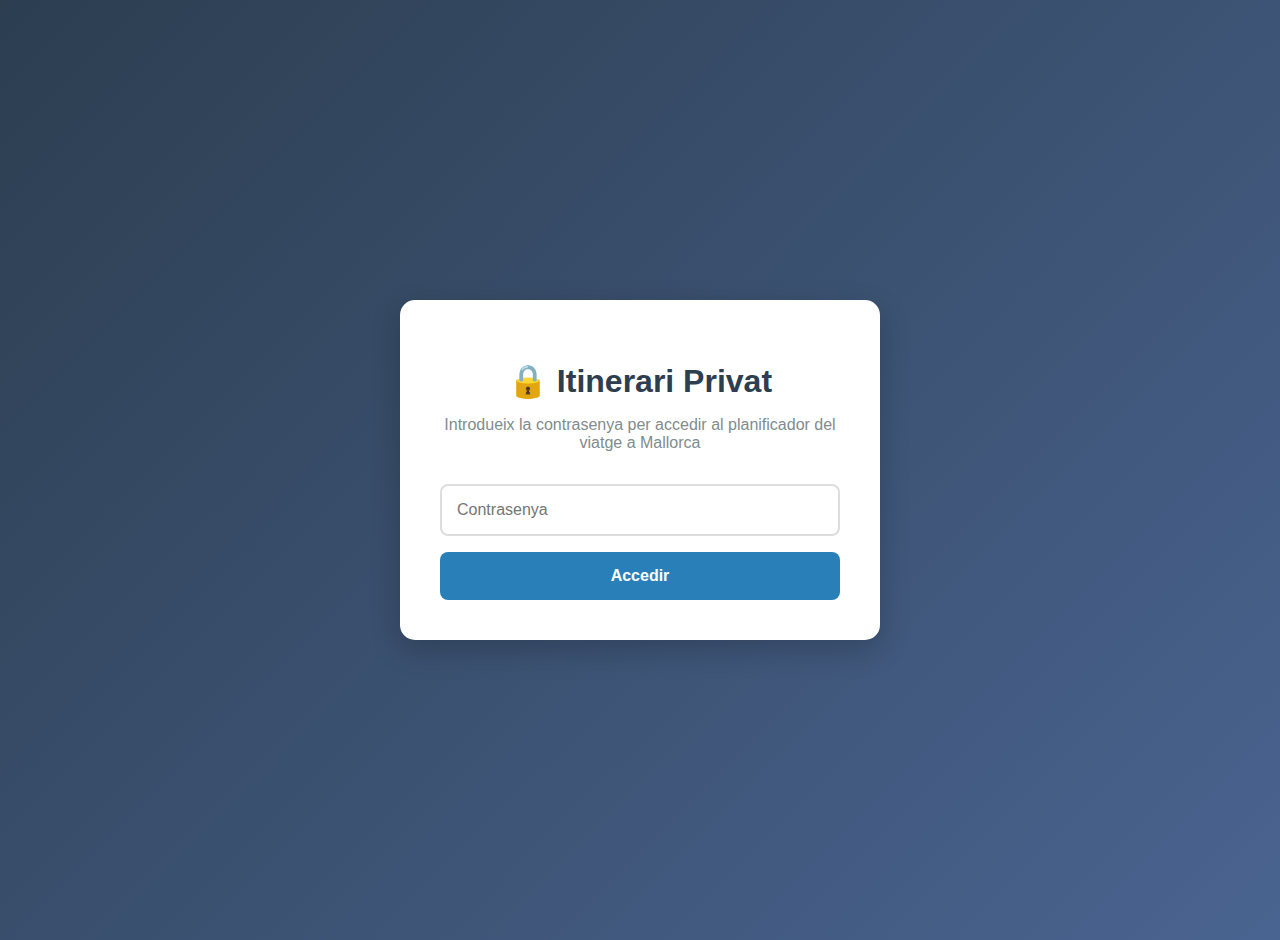
<file: index.html>
<!DOCTYPE html>
<html lang="ca">
<head>
    <meta charset="UTF-8">
    <meta name="viewport" content="width=device-width, initial-scale=1.0">
    <title>Accés Protegit | Itinerari Mallorca</title>
    <style>
        body {
            font-family: 'Segoe UI', Tahoma, Geneva, Verdana, sans-serif;
            background: linear-gradient(135deg, #2c3e50 0%, #4a6491 100%);
            min-height: 100vh;
            display: flex;
            justify-content: center;
            align-items: center;
            margin: 0;
            padding: 20px;
        }
        .login-box {
            background: white;
            padding: 2.5rem;
            border-radius: 15px;
            box-shadow: 0 10px 30px rgba(0, 0, 0, 0.2);
            text-align: center;
            max-width: 400px;
            width: 100%;
        }
        h1 {
            color: #2c3e50;
            margin-bottom: 0.5rem;
        }
        p.subtitle {
            color: #7f8c8d;
            margin-bottom: 2rem;
        }
        input {
            width: 100%;
            padding: 15px;
            margin-bottom: 1rem;
            border: 2px solid #ddd;
            border-radius: 8px;
            font-size: 1rem;
            box-sizing: border-box;
            transition: border-color 0.3s;
        }
        input:focus {
            border-color: #2980b9;
            outline: none;
        }
        button {
            background-color: #2980b9;
            color: white;
            border: none;
            padding: 15px 30px;
            border-radius: 8px;
            font-size: 1rem;
            font-weight: 600;
            cursor: pointer;
            width: 100%;
            transition: background-color 0.3s;
        }
        button:hover {
            background-color: #1c5a7a;
        }
        .alert {
            color: #e74c3c;
            margin-top: 1rem;
            padding: 10px;
            border-radius: 5px;
            background-color: #ffeaea;
            display: none;
        }
    </style>
</head>
<body>
    <div class="login-box">
        <h1>🔒 Itinerari Privat</h1>
        <p class="subtitle">Introdueix la contrasenya per accedir al planificador del viatge a Mallorca</p>
        
        <input type="password" id="passwordInput" placeholder="Contrasenya" autocomplete="off">
        <button id="loginButton">Accedir</button>
        
        <div class="alert" id="alertMessage">Contrasenya incorrecta. Torna a intentar-ho.</div>
    </div>

    <!-- Inclou la biblioteca SHA1 -->
    <script src="./sha1.js"></script>
    
<script>
document.addEventListener('DOMContentLoaded', function() {
    const passInput = document.getElementById('pass');
    const loginBtn = document.getElementById('btn');
    const errorMsg = document.getElementById('error');

    function tryLogin() {
        const password = passInput.value;
        // 1. Calcula el HASH amb la funció local 'sha1()'
        const hash = sha1(password);
        // 2. Prova si la carpeta existeix
        const testUrl = './' + hash + '/index.html';

        fetch(testUrl)
            .then(response => {
                if (response.ok) {
                    // ¡ÈXIT! Redirigeix amb el paràmetre que caduca en 1 segon
                    const expiryTime = new Date().getTime() + 1000;
                    window.location.href = testUrl + '?nva=' + expiryTime;
                } else {
                    throw new Error('Contrasenya incorrecta');
                }
            })
            .catch(error => {
                errorMsg.style.display = 'block';
                passInput.value = '';
                passInput.focus();
            });
    }

    // Assigna els events
    loginBtn.addEventListener('click', tryLogin);
    passInput.addEventListener('keypress', function(e) {
        if (e.key === 'Enter') tryLogin();
    });
});
</script>
</body>
</html>
</file>
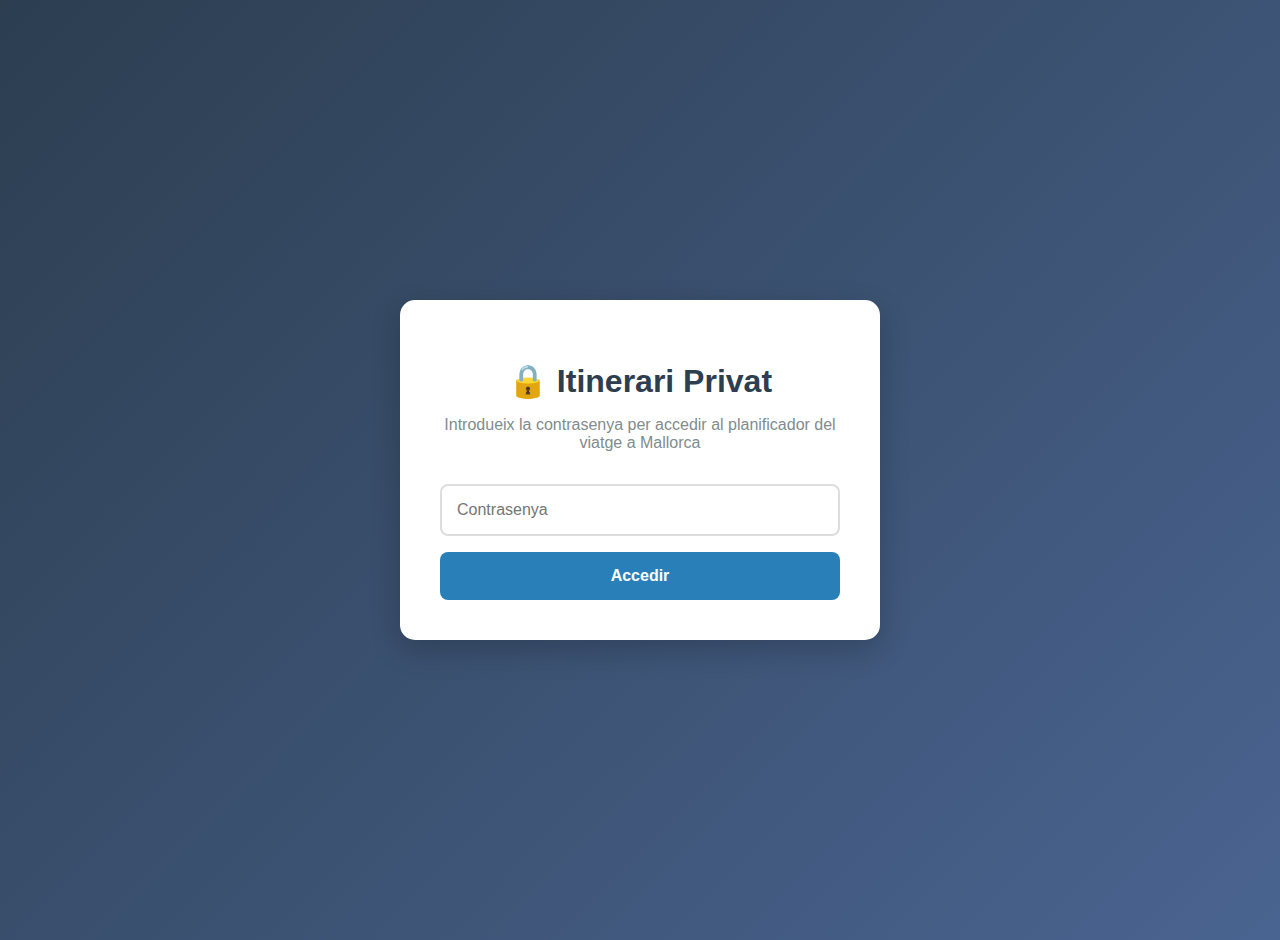
<file: 7b1d0c3d1e8a9b2c4e5f6a7b8c9d0e1f2a3b4c5d6/index.html>
<!DOCTYPE html>
<html lang="ca">
<head>
    <meta charset="UTF-8">
    <meta name="viewport" content="width=device-width, initial-scale=1.0">
    <title>Itinerari Mallorca | Març 2026</title>
    <link rel="stylesheet" href="./styles.css">
    <link rel="stylesheet" href="https://cdnjs.cloudflare.com/ajax/libs/font-awesome/6.4.0/css/all.min.css">
</head>
<body>
    <!-- VERIFICACIÓ D'ACCÉS - NO ES POT COMPARTIR L'ENLLAÇ -->
<script>
    // Aquest codi comprova si l'enllaç és vàlid o ha caducat
    (function() {
        // 1. Obtenir el paràmetre 'nva' (not-valid-after) de la URL
        const urlParams = new URLSearchParams(window.location.search);
        const nvaParam = urlParams.get('nva');
        
        // 2. Si NO hi ha paràmetre, redirigeix al login
        if (!nvaParam) {
            console.log('Accés directe no permès. Redirigint...');
            window.location.href = '/'; // Tornem a l'arrel (login)
            return;
        }
        
        // 3. Comprova si el paràmetre ha CADUCAT (és una data en mil·lisegons)
        const now = new Date().getTime();
        const expiryTime = parseInt(nvaParam, 10);
        
        if (isNaN(expiryTime) || now > expiryTime) {
            console.log('Enllaç caducat. Redirigint...');
            window.location.href = '/'; // Tornem a l'arrel (login)
            return;
        }
        
        // 4. Si tot és correcte, l'usuari pot veure la pàgina
        console.log('Accés autoritzat. Benvingut/da!');
    })();
</script>
  
    <div class="container">
        <!-- Capçalera -->
        <header class="header">
            <h1><i class="fas fa-suitcase-rolling"></i> Mallorca 2026</h1>
            <p class="subtitle">4-7 de març | Viatge en parella</p>
            <p class="destino"><i class="fas fa-map-marker-alt"></i> Palma de Mallorca & Serra de Tramuntana</p>
        </header>

        <!-- Pestanyes de dies -->
        <div class="tabs-container">
            <nav class="tabs" id="tabsList">
                <!-- Les pestanyes es generaran amb JavaScript des de viatge.json -->
            </nav>
        </div>

        <!-- Contingut del dia seleccionat -->
        <main class="main-content">
            <section class="day-header" id="dayHeader">
                <!-- La capçalera del dia es carregarà aquí -->
            </section>

            <div class="day-content" id="dayContent">
                <!-- El contingut del dia es carregarà aquí -->
            </div>

            <!-- Panell d'informació general (Checklist) -->
            <section class="info-panel" id="infoPanel">
                <h3><i class="fas fa-tasks"></i> Checklist i Consells Generals</h3>
                <ul id="checklist">
                    <!-- La checklist es carregarà des de viatge.json -->
                </ul>
            </section>
        </main>

        <!-- Peu de pàgina -->
        <footer class="footer">
            <p>Itinerari creat amb <i class="fas fa-heart"></i> per unes vacances perfectes</p>
            <p class="tip"><i class="fas fa-lightbulb"></i> Recordeu: Aquest pla és flexible. L'important és gaudir!</p>
        </footer>
    </div>

    <!-- Scripts -->
    <script src="./viatge.json"></script> <!-- Carreguem primer les dades -->
    <script src="./app.js"></script> <!-- Després la lògica que les utilitza -->
</body>
</html>
</file>
<file: 7b1d0c3d1e8a9b2c4e5f6a7b8c9d0e1f2a3b4c5d6/styles.css>
/* Estils generals i mobile-first */
* {
    margin: 0;
    padding: 0;
    box-sizing: border-box;
}

body {
    font-family: 'Segoe UI', Tahoma, Geneva, Verdana, sans-serif;
    line-height: 1.6;
    color: #333;
    background-color: #f8f9fa;
}

.container {
    max-width: 100%;
    min-height: 100vh;
    display: flex;
    flex-direction: column;
}

/* CAPÇALERA */
.header {
    background: linear-gradient(135deg, #2c3e50 0%, #4a6491 100%);
    color: white;
    padding: 1.5rem 1rem;
    text-align: center;
    box-shadow: 0 4px 12px rgba(0, 0, 0, 0.1);
}

.header h1 {
    font-size: 1.8rem;
    margin-bottom: 0.3rem;
    display: flex;
    align-items: center;
    justify-content: center;
    gap: 10px;
}

.subtitle {
    font-size: 1rem;
    opacity: 0.9;
    margin-bottom: 0.5rem;
}

.destino {
    font-size: 0.95rem;
    background-color: rgba(255, 255, 255, 0.15);
    display: inline-block;
    padding: 0.4rem 0.8rem;
    border-radius: 20px;
    margin-top: 0.5rem;
}

/* PESTANYES */
.tabs-container {
    background-color: white;
    border-bottom: 1px solid #e0e0e0;
    overflow-x: auto;
    -webkit-overflow-scrolling: touch;
}

.tabs {
    display: flex;
    min-width: min-content;
    padding: 0 1rem;
}

.tab-button {
    flex: none;
    padding: 1rem 1.2rem;
    background: none;
    border: none;
    border-bottom: 3px solid transparent;
    font-weight: 600;
    color: #666;
    cursor: pointer;
    transition: all 0.3s ease;
    white-space: nowrap;
    font-size: 0.95rem;
}

.tab-button:hover {
    color: #2c3e50;
    background-color: #f5f7fa;
}

.tab-button.active {
    color: #2980b9;
    border-bottom-color: #2980b9;
    background-color: #f0f8ff;
}

/* CONTINGUT PRINCIPAL */
.main-content {
    flex: 1;
    padding: 1.5rem 1rem;
    max-width: 800px;
    margin: 0 auto;
    width: 100%;
}

.day-header {
    margin-bottom: 1.8rem;
    padding-bottom: 1rem;
    border-bottom: 2px dashed #3498db;
}

.day-title {
    color: #2c3e50;
    font-size: 1.7rem;
    margin-bottom: 0.3rem;
    display: flex;
    align-items: center;
    gap: 10px;
}

.day-date {
    color: #7f8c8d;
    font-size: 1.1rem;
    font-weight: 500;
}

.day-notes {
    background-color: #fffde7;
    border-left: 4px solid #f1c40f;
    padding: 1rem;
    margin-top: 1.2rem;
    border-radius: 0 8px 8px 0;
    font-size: 0.95rem;
}

/* FRANGES HORÀRIES */
.time-slot {
    background-color: white;
    border-radius: 10px;
    padding: 1.2rem;
    margin-bottom: 1rem;
    box-shadow: 0 3px 10px rgba(0, 0, 0, 0.08);
    border-left: 4px solid #3498db;
    transition: transform 0.2s ease;
}

.time-slot:hover {
    transform: translateY(-3px);
}

.time-range {
    color: #2980b9;
    font-weight: bold;
    font-size: 1.05rem;
    margin-bottom: 0.5rem;
    display: flex;
    align-items: center;
    gap: 8px;
}

.activity-title {
    font-size: 1.15rem;
    color: #2c3e50;
    margin-bottom: 0.7rem;
}

.activity-details {
    color: #555;
    font-size: 0.95rem;
    line-height: 1.5;
}

/* ENLLAÇOS ESPECIALS (per a rutes, restaurants) */
.special-links {
    margin-top: 1.5rem;
    display: flex;
    flex-wrap: wrap;
    gap: 1rem;
}

.link-button {
    display: inline-flex;
    align-items: center;
    gap: 8px;
    padding: 0.7rem 1.2rem;
    background-color: #e3f2fd;
    color: #1565c0;
    text-decoration: none;
    border-radius: 8px;
    font-weight: 600;
    font-size: 0.9rem;
    transition: all 0.3s ease;
    border: 1px solid #bbdefb;
}

.link-button:hover {
    background-color: #bbdefb;
    transform: translateY(-2px);
}

/* PANELL D'INFORMACIÓ */
.info-panel {
    background-color: white;
    border-radius: 12px;
    padding: 1.5rem;
    margin-top: 2.5rem;
    box-shadow: 0 5px 15px rgba(0, 0, 0, 0.05);
    border-top: 5px solid #2ecc71;
}

.info-panel h3 {
    color: #2c3e50;
    margin-bottom: 1rem;
    display: flex;
    align-items: center;
    gap: 10px;
}

#checklist {
    list-style-type: none;
}

#checklist li {
    padding: 0.7rem 0;
    border-bottom: 1px solid #f0f0f0;
    display: flex;
    align-items: flex-start;
    gap: 12px;
}

#checklist li:last-child {
    border-bottom: none;
}

#checklist li:before {
    content: "✓";
    color: #2ecc71;
    font-weight: bold;
    flex-shrink: 0;
}

/* PEU DE PÀGINA */
.footer {
    text-align: center;
    padding: 1.5rem;
    background-color: #2c3e50;
    color: #ecf0f1;
    margin-top: 2rem;
    font-size: 0.9rem;
}

.tip {
    font-size: 0.85rem;
    opacity: 0.8;
    margin-top: 0.5rem;
    font-style: italic;
}

/* RESPONSIVE PER A TAULETS I ESCRIPTORI */
@media (min-width: 768px) {
    .header h1 {
        font-size: 2.2rem;
    }
    
    .tabs {
        justify-content: center;
        padding: 0;
    }
    
    .main-content {
        padding: 2rem;
    }
    
    .time-slot {
        padding: 1.5rem;
    }
}
</file>
